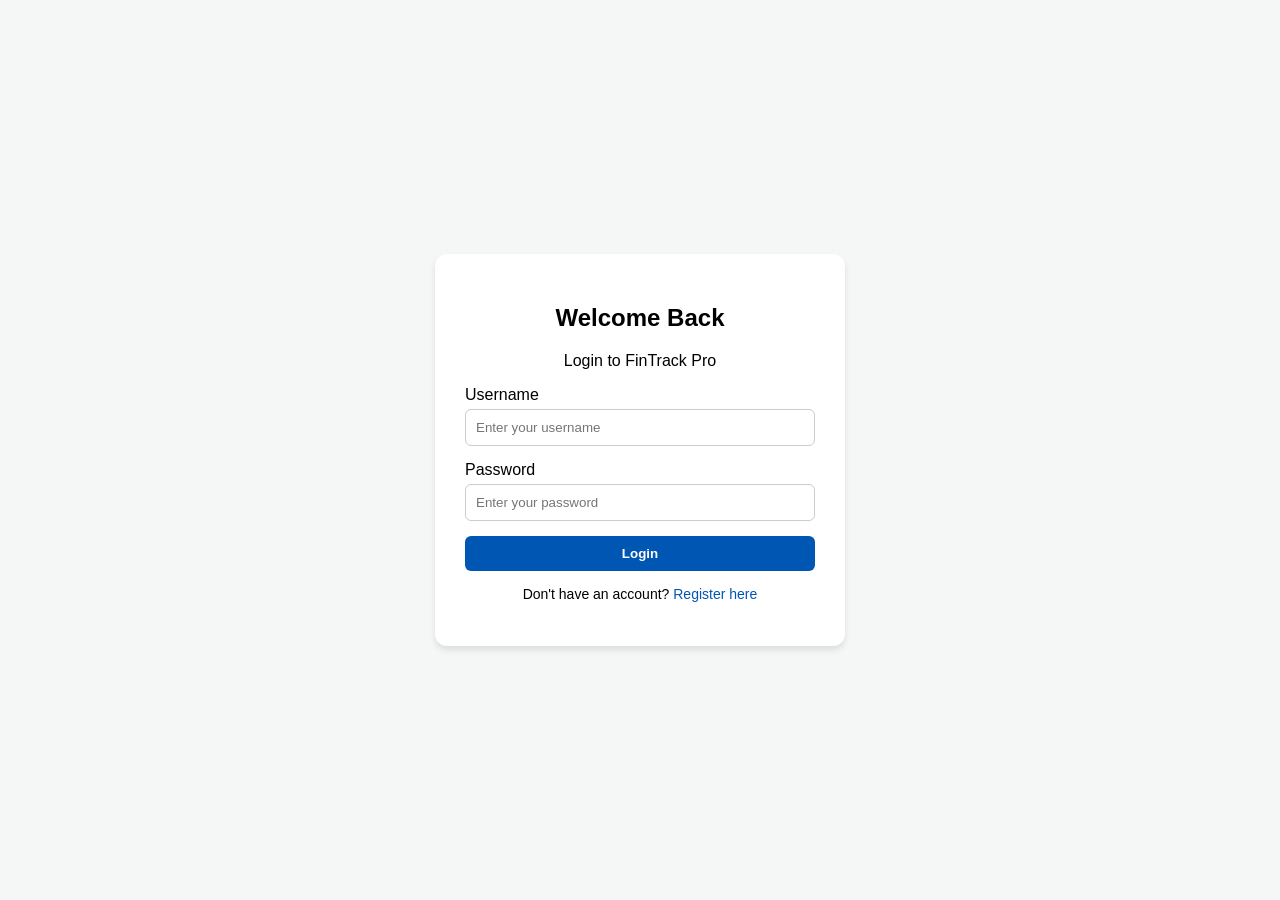
<file: login.html>
<!DOCTYPE html>
<html lang="en">
<head>
    <meta charset="UTF-8">
    <meta name="viewport" content="width=device-width, initial-scale=1.0">
    <title>Login - FinTrack Pro</title>
    <script src="auth.js"></script>
    <script>
        // false = this is a public page
        checkAuth(false);
    </script>
    <link rel="stylesheet" href="style.css">
</head>
<body>
    <div class="auth-card">
        <h2>Welcome Back</h2>
        <p>Login to FinTrack Pro</p>
        <form id="loginForm">
            <div class="form-group">
                <label>Username</label>
                <input type="text" id="loginUsername" required placeholder="Enter your username">
            </div>
            <div class="form-group">
                <label>Password</label>
                <input type="password" id="loginPassword" required placeholder="Enter your password">
            </div>
            <button type="submit" class="btn-login">Login</button>
        </form>
        <p class="auth-footer">Don't have an account? <a href="register.html">Register here</a></p>
    </div>

    <script>
    document.getElementById('loginForm').addEventListener('submit', function(e) {
        e.preventDefault();
        const username = document.getElementById('loginUsername').value;
        const password = document.getElementById('loginPassword').value;

        // Use the new function from auth.js
        const attempt = loginUser(username, password);

        if (attempt.success) {
            window.location.replace('index.html');
        } else {
            alert(attempt.message);
        }
    });
</script>
</body>
</html>
</file>
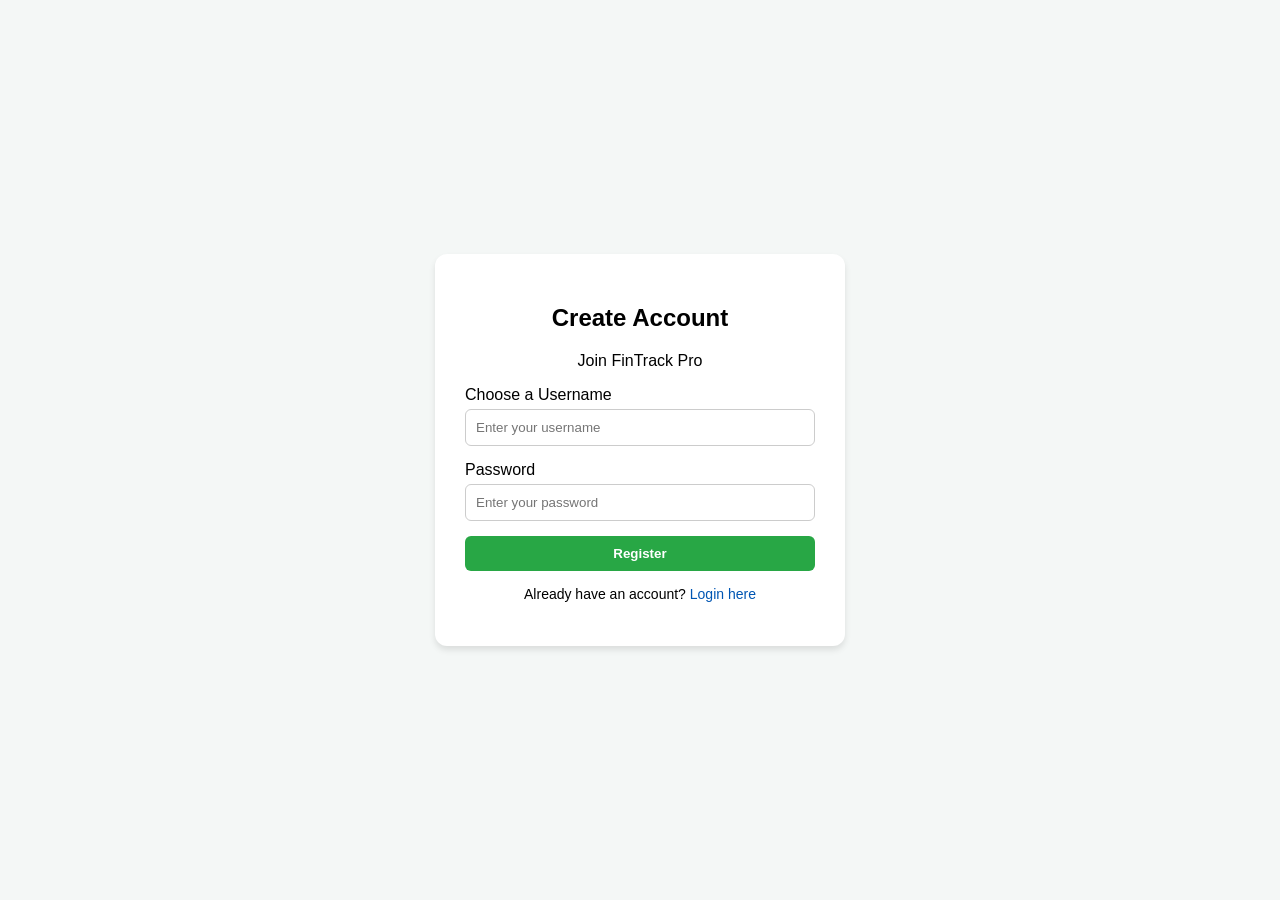
<file: register.html>
<!DOCTYPE html>
<html lang="en">
<head>
    <meta charset="UTF-8">
    <meta name="viewport" content="width=device-width, initial-scale=1.0">
    <title>Register - FinTrack Pro</title>
    <script src="auth.js"></script>
    <script>
        // false = this is a public page
        checkAuth(false);
    </script>
    <link rel="stylesheet" href="style.css">
</head>
<body>
    <div class="auth-card">
        <h2>Create Account</h2>
        <p>Join FinTrack Pro</p>
        <form id="registerForm">
            <div class="form-group">
                <label>Choose a Username</label>
                <input type="text" id="regUsername" required placeholder="Enter your username">
            </div>
            <div class="form-group">
                <label>Password</label>
                <input type="password" id="regPassword" required placeholder="Enter your password">
            </div>
            <button type="submit" class="btn-register">Register</button>
        </form>
        <p class="auth-footer">Already have an account? <a href="login.html">Login here</a></p>
    </div>

    <script>
    document.getElementById('registerForm').addEventListener('submit', function(e) {
        e.preventDefault();
        const username = document.getElementById('regUsername').value;
        const password = document.getElementById('regPassword').value;

        // Use the new function from auth.js
        const attempt = registerUser(username, password, '$');

        if (attempt.success) {
            alert(attempt.message);
            window.location.href = 'login.html'; // Send them to login after registering
        } else {
            alert(attempt.message); // Shows "Username already exists"
        }
    });
</script>
</body>
</html>
</file>
<file: style.css>
body {
    font-family: 'Inter', sans-serif;
    display: flex;
    justify-content: center;
    align-items: center;
    height: 100vh;
    background-color: #f4f7f6;
    margin: 0;
}

.auth-card {
    background: white;
    padding: 30px;
    border-radius: 12px;
    box-shadow: 0 4px 6px rgba(0, 0, 0, 0.1);
    width: 100%;
    max-width: 350px;
    text-align: center;
}

.form-group {
    margin-bottom: 15px;
    text-align: left;
}

input {
    width: 100%;
    padding: 10px;
    border: 1px solid #ccc;
    border-radius: 6px;
    box-sizing: border-box;
    margin-top: 5px;
}

button {
    width: 100%;
    padding: 10px;
    color: white;
    border: none;
    border-radius: 6px;
    cursor: pointer;
    font-weight: bold;
}

.btn-login {
    background: #0056b3;
}

.btn-register {
    background: #28a745;
}

a {
    color: #0056b3;
    text-decoration: none;
}

.auth-footer {
    margin-top: 15px;
    font-size: 14px;
}
</file>
